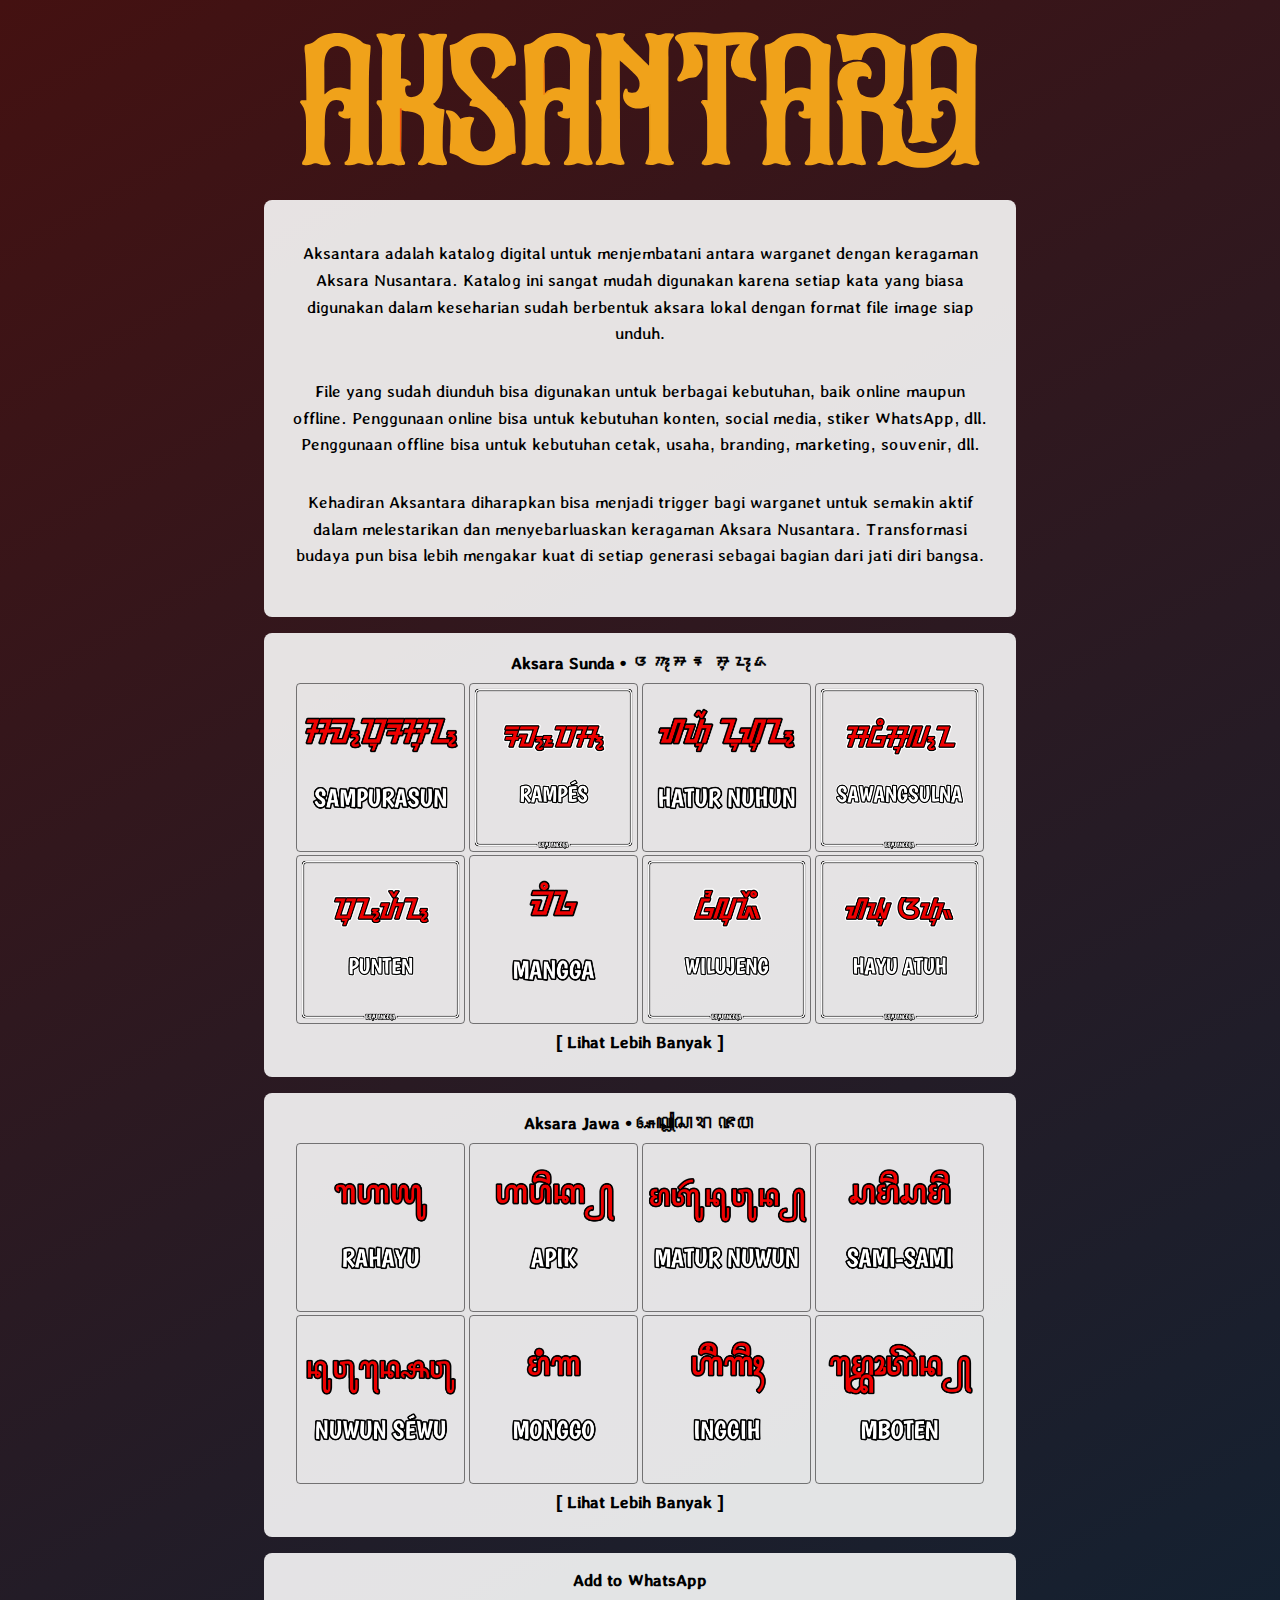
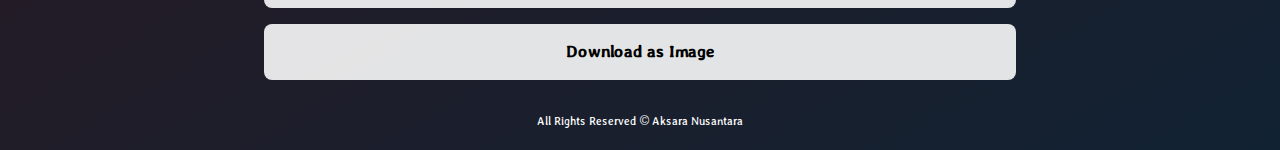
<file: index.html>
<!DOCTYPE html>
<html lang="en">

<head>

<meta charset="utf-8">
<meta name="view-transition" content="same-origin">
<meta name="viewport" content="width=device-width, initial-scale=1.0">

<title>Aksara Nusantara</title>
<meta name="keywords" content="Aksara Nusantara">
<meta name="description" content="
Aksara Nusantara
">

<meta name="twitter:card" content="summary">
<meta name="twitter:title" content="Aksara Nusantara">
<meta name="twitter:image" content="/favicon.png">
<meta name="twitter:description" content="
Aksara Nusantara
">

<meta property="og:type" content="website">
<meta property="og:title" content="Aksara Nusantara">
<meta property="og:url" content="/">
<meta property="og:image" content="/favicon.png">
<meta property="og:description" content="
Aksara Nusantara
">

<meta name="theme-color" content="#000">
<meta name="msapplication-TileColor" content="#fff">
<meta name="mobile-web-app-capable" content="yes">
<meta name="apple-mobile-web-app-capable" content="yes">
<meta name="application-name" content="Aksara Nusantara">
<meta name="apple-mobile-web-app-title" content="Aksara Nusantara">
<meta name="msapplication-starturl" content="/">
<meta name="image" content="/favicon.png">

<link rel="canonical" href="/">
<link rel="manifest" href="/manifest.json">
<link rel="icon" type="image/png" href="/favicon.png">
<link rel="icon" type="image/svg+xml" href="/favicon.png">
<link rel="apple-touch-icon" href="/favicon.png">
<link rel="mask-icon" color="#000" href="/favicon.png">
<link rel="stylesheet" type="text/css" media="all" href="/style.css">

</head>

<body>

<header id="header">

<a href="#main" hidden>Skip to Content</a>
<br>
<a href="/"><img class="cozy" alt="Aksara Nusantara" src="/aksantara.svg"></a>

</header>

<main id="main">

<section class="box center">
<h2 class="center" hidden>Aksara Nusantara</h2>
<h3 class="center" hidden>Aksara Nusantara</h3>
<br>
<p>
Aksantara adalah katalog digital untuk menjembatani antara warganet dengan keragaman Aksara Nusantara. Katalog ini sangat mudah digunakan karena setiap kata yang biasa digunakan dalam keseharian sudah berbentuk aksara lokal dengan format file image siap unduh.
</p>
<br>
<p>
File yang sudah diunduh bisa digunakan untuk berbagai kebutuhan, baik online maupun offline. Penggunaan online bisa untuk kebutuhan konten, social media, stiker WhatsApp, dll. Penggunaan offline bisa untuk kebutuhan cetak, usaha, branding, marketing, souvenir, dll.
</p>
<br>
<p>
Kehadiran Aksantara diharapkan bisa menjadi trigger bagi warganet untuk semakin aktif dalam melestarikan dan menyebarluaskan keragaman Aksara Nusantara. Transformasi budaya pun bisa lebih mengakar kuat di setiap generasi sebagai bagian dari jati diri bangsa.
</p>
<br>
</section>

<section class="box">
<h3 class="center"><a href="/sunda/">Aksara Sunda • ᮃᮊ᮪ᮞᮛ ᮞᮥᮔ᮪ᮓ</a></h3>
<div class="gallery">
<img class="tiny" tabindex="0"
alt="sampurasun" src="/sunda/sampurasun.png">
<img class="tiny" tabindex="0"
alt="rampes" src="/sunda/rampes.png">
<img class="tiny" tabindex="0"
alt="hatur nuhun" src="/sunda/hatur-nuhun.png">
<img class="tiny" tabindex="0"
alt="sawangsulna" src="/sunda/sawangsulna.png">
<img class="tiny" tabindex="0"
alt="punten" src="/sunda/punten.png">
<img class="tiny" tabindex="0"
alt="mangga" src="/sunda/mangga.png">
<img class="tiny" tabindex="0"
alt="wilujeng" src="/sunda/wilujeng.png">
<img class="tiny" tabindex="0"
alt="hayu atuh" src="/sunda/hayu-atuh.png">
<h3 class="center"><a href="/sunda/">[ Lihat Lebih Banyak ]</a></h3>
</div>
</section>

<section class="box">
<h3 class="center"><a href="/jawa/">Aksara Jawa • ꦄꦏ꧀ꦱꦫ ꦗꦮ</a></h3> 
<div class="gallery">
<img class="tiny" tabindex="0"
alt="rahayu" src="/jawa/rahayu.png">
<img class="tiny" tabindex="0"
alt="apik" src="/jawa/apik.png">
<img class="tiny" tabindex="0"
alt="matur nuwun" src="/jawa/matur-nuwun.png">
<img class="tiny" tabindex="0"
alt="sami-sami" src="/jawa/sami-sami.png">
<img class="tiny" tabindex="0"
alt="nuwun sewu" src="/jawa/nuwun-sewu.png">
<img class="tiny" tabindex="0"
alt="monggo" src="/jawa/monggo.png">
<img class="tiny" tabindex="0"
alt="inggih" src="/jawa/inggih.png">
<img class="tiny" tabindex="0"
alt="mboten" src="/jawa/mboten.png">
<h3 class="center"><a href="/jawa/">[ Lihat Lebih Banyak ]</a></h3> 
</div>
</section>

<div class="box">
<h1 class="center">
<a href="https://whatsapp.com/channel/0029VanX6wTBPzjZQzUQG92l">Add to WhatsApp</a>
</h1>
</div>
<div class="box">
<h1 class="center">
<a href="https://github.com/BayuAngora/aksantara/archive/refs/heads/main.zip">Download as Image</a>
</h1>
</div>

</main>

<footer id="footer">

<div class="copyright">
All Rights Reserved © Aksara Nusantara
</div>

</footer>

</body>

</html>
</file>
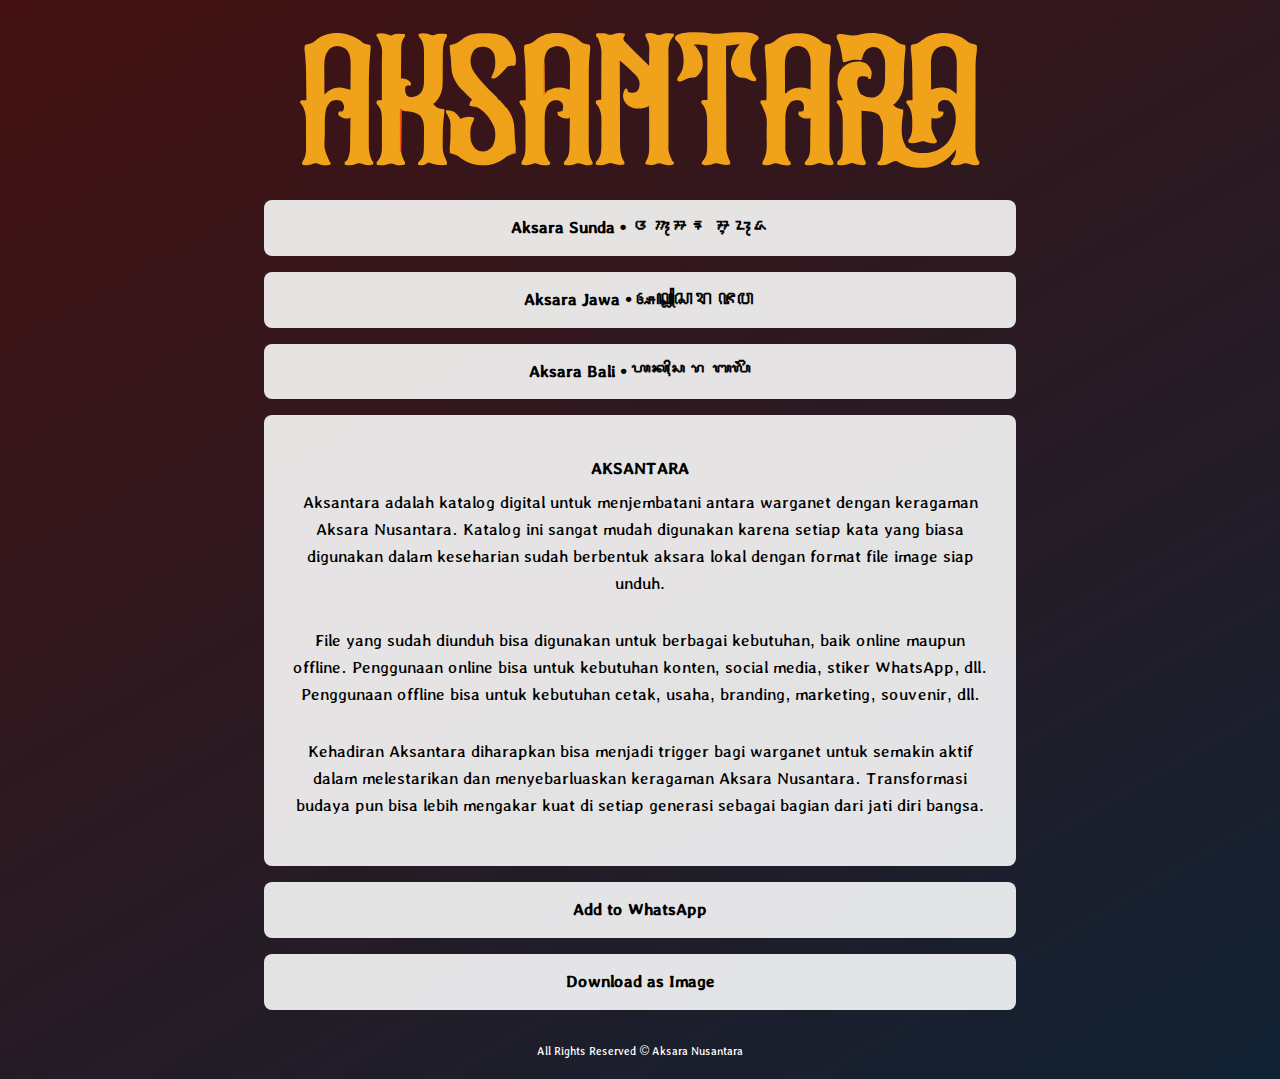
<file: about/index.html>
<!DOCTYPE html>
<html lang="en">

<head>

<meta charset="utf-8">
<meta name="view-transition" content="same-origin">
<meta name="viewport" content="width=device-width, initial-scale=1.0">

<title>Aksara Nusantara</title>
<meta name="keywords" content="Aksara Nusantara">
<meta name="description" content="
Aksara Nusantara
">

<meta name="twitter:card" content="summary">
<meta name="twitter:title" content="Aksara Nusantara">
<meta name="twitter:image" content="/favicon.png">
<meta name="twitter:description" content="
Aksara Nusantara
">

<meta property="og:type" content="website">
<meta property="og:title" content="Aksara Nusantara">
<meta property="og:url" content="/">
<meta property="og:image" content="/favicon.png">
<meta property="og:description" content="
Aksara Nusantara
">

<meta name="theme-color" content="#000">
<meta name="msapplication-TileColor" content="#fff">
<meta name="mobile-web-app-capable" content="yes">
<meta name="apple-mobile-web-app-capable" content="yes">
<meta name="application-name" content="Aksara Nusantara">
<meta name="apple-mobile-web-app-title" content="Aksara Nusantara">
<meta name="msapplication-starturl" content="/">
<meta name="image" content="/favicon.png">

<link rel="canonical" href="/">
<link rel="manifest" href="/manifest.json">
<link rel="icon" type="image/png" href="/favicon.png">
<link rel="icon" type="image/svg+xml" href="/favicon.png">
<link rel="apple-touch-icon" href="/favicon.png">
<link rel="mask-icon" color="#000" href="/favicon.png">
<link rel="stylesheet" type="text/css" media="all" href="/style.css">

</head>

<body>

<header id="header">

<a href="#main" hidden>Skip to Content</a>
<br>
<a href="/"><img class="cozy" alt="Aksara Nusantara" src="/aksantara.svg"></a>

</header>

<main id="main">

<div class="box center">
<h1>
<a href="/sunda/">Aksara Sunda • ᮃᮊ᮪ᮞᮛ ᮞᮥᮔ᮪ᮓ</a>
</h1>
</div>
<div class="box center">
<h1>
<a href="/jawa/">Aksara Jawa • ꦄꦏ꧀ꦱꦫ ꦗꦮ</a>
</h1>
</div>
<div class="box center">
<h1>
<a href="/bali/">Aksara Bali • ᬳᬓ᭄ᬲᬭ ​ᬩᬮᬶ</a>
</h1>
</div>

<section class="box center">
<br>
<h3>
AKSANTARA
</h3>
<p>
Aksantara adalah katalog digital untuk menjembatani antara warganet dengan keragaman Aksara Nusantara. Katalog ini sangat mudah digunakan karena setiap kata yang biasa digunakan dalam keseharian sudah berbentuk aksara lokal dengan format file image siap unduh.
</p>
<br>
<p>
File yang sudah diunduh bisa digunakan untuk berbagai kebutuhan, baik online maupun offline. Penggunaan online bisa untuk kebutuhan konten, social media, stiker WhatsApp, dll. Penggunaan offline bisa untuk kebutuhan cetak, usaha, branding, marketing, souvenir, dll.
</p>
<br>
<p>
Kehadiran Aksantara diharapkan bisa menjadi trigger bagi warganet untuk semakin aktif dalam melestarikan dan menyebarluaskan keragaman Aksara Nusantara. Transformasi budaya pun bisa lebih mengakar kuat di setiap generasi sebagai bagian dari jati diri bangsa.
</p>
<br>
</section>

<div class="box center">
<h1>
<a href="https://whatsapp.com/channel/0029VanX6wTBPzjZQzUQG92l">Add to WhatsApp</a>
</h1>
</div>
<div class="box center">
<h1>
<a href="https://github.com/BayuAngora/aksantara/archive/refs/heads/main.zip">Download as Image</a>
</h1>
</div>

</main>

<footer id="footer">

<div class="copyright center">
All Rights Reserved © Aksara Nusantara
</div>

</footer>

</body>

</html>
</file>
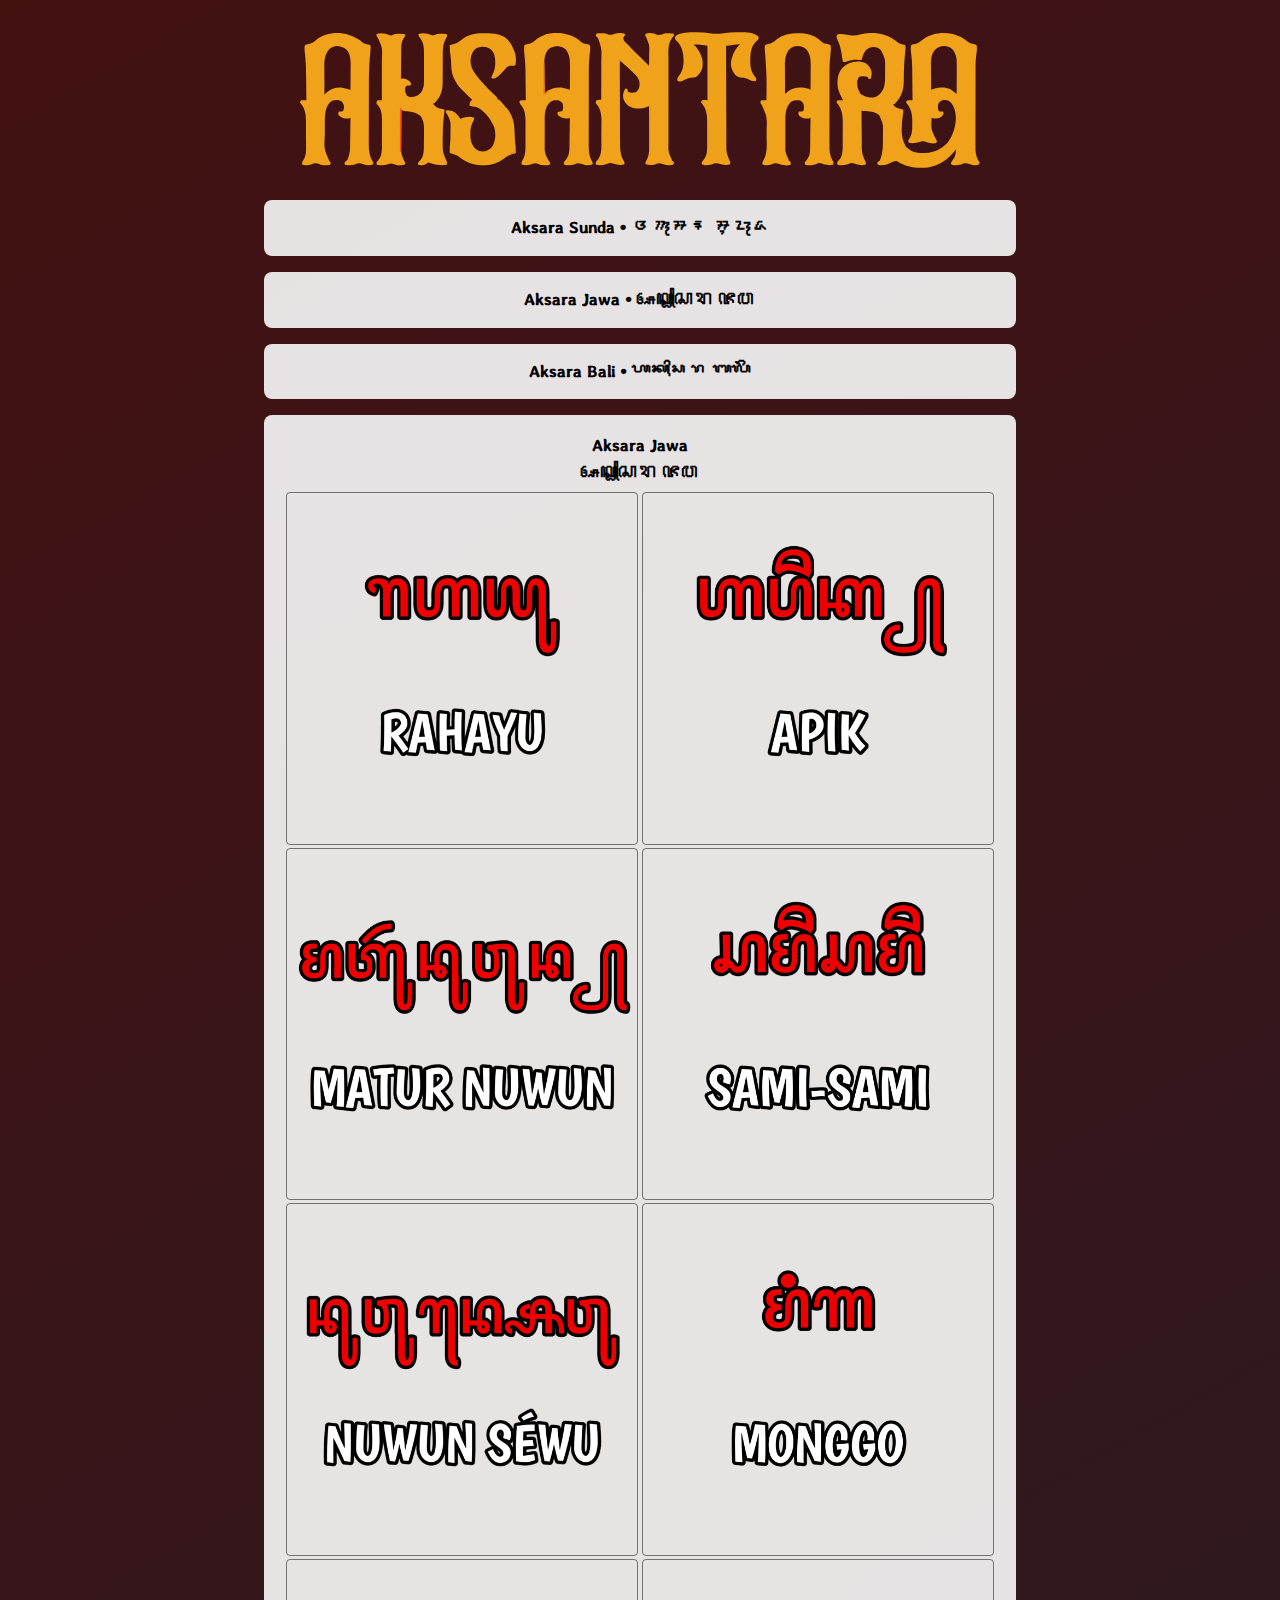
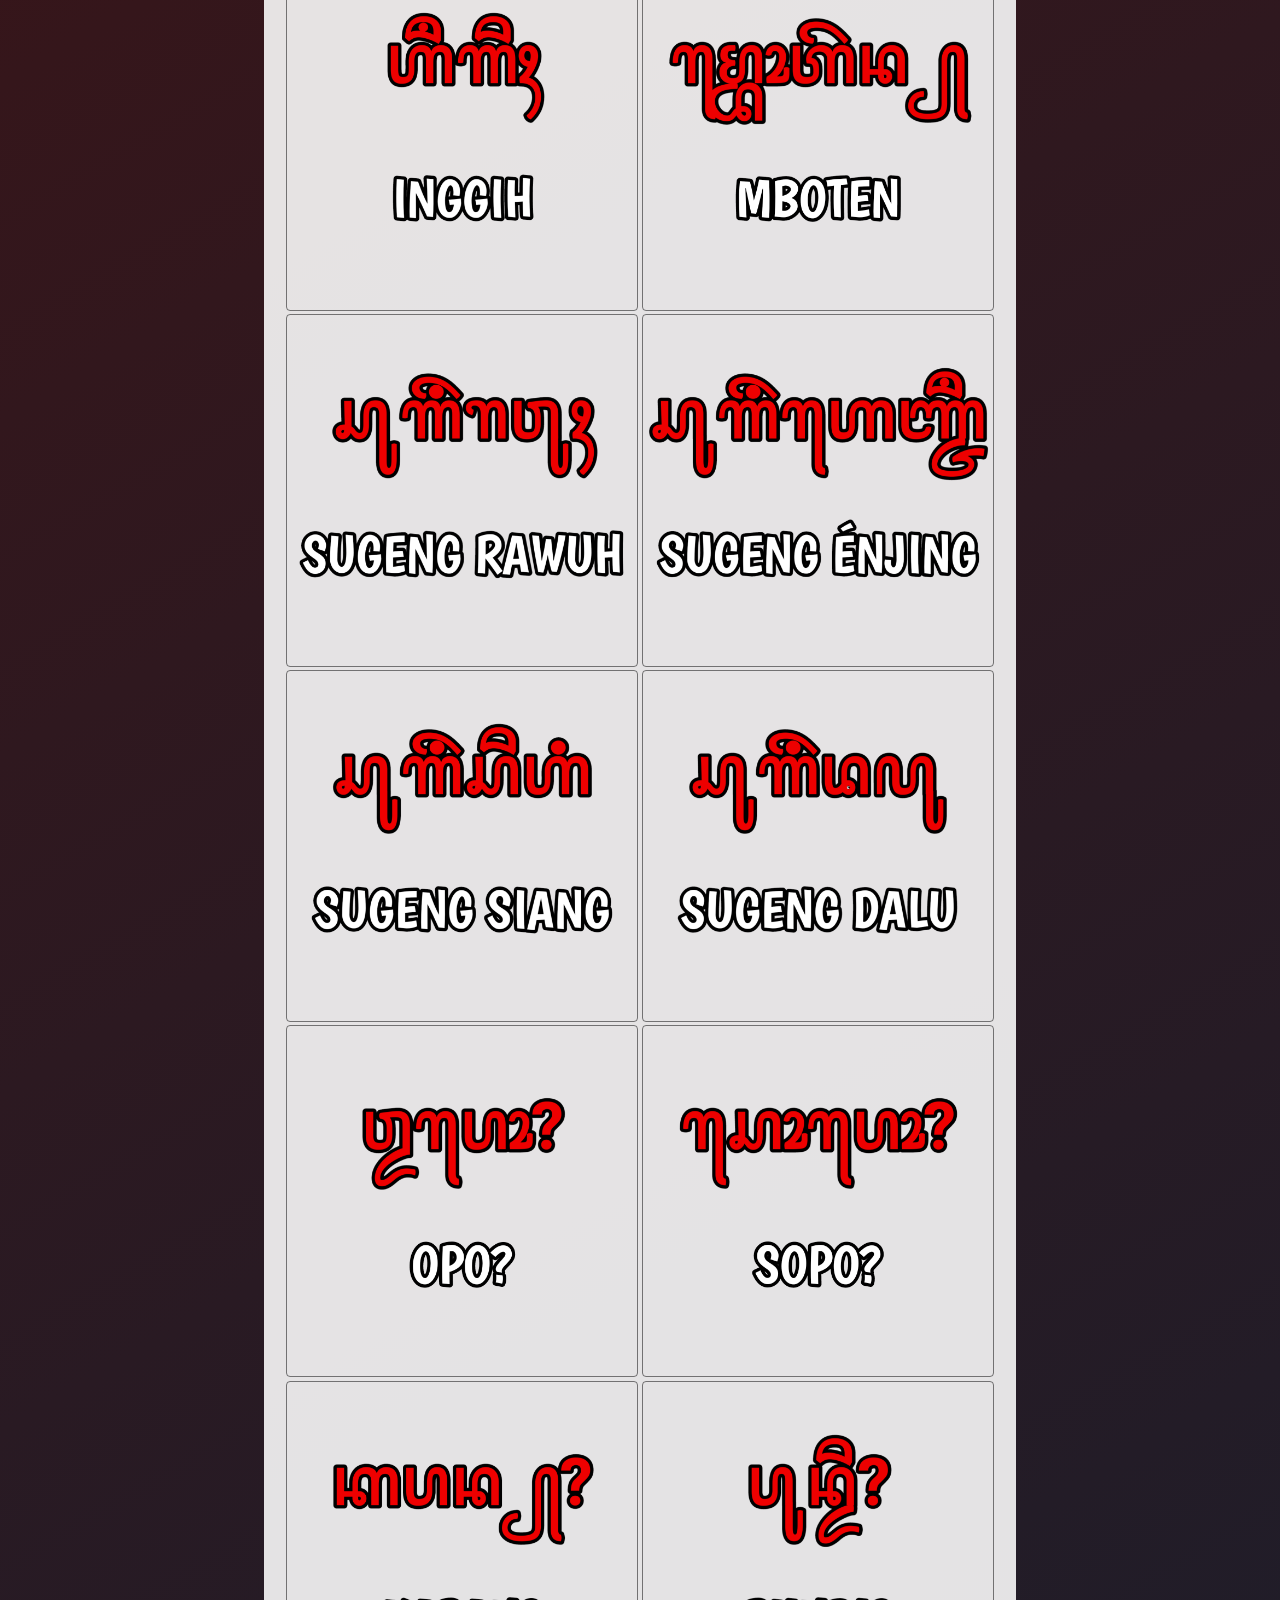
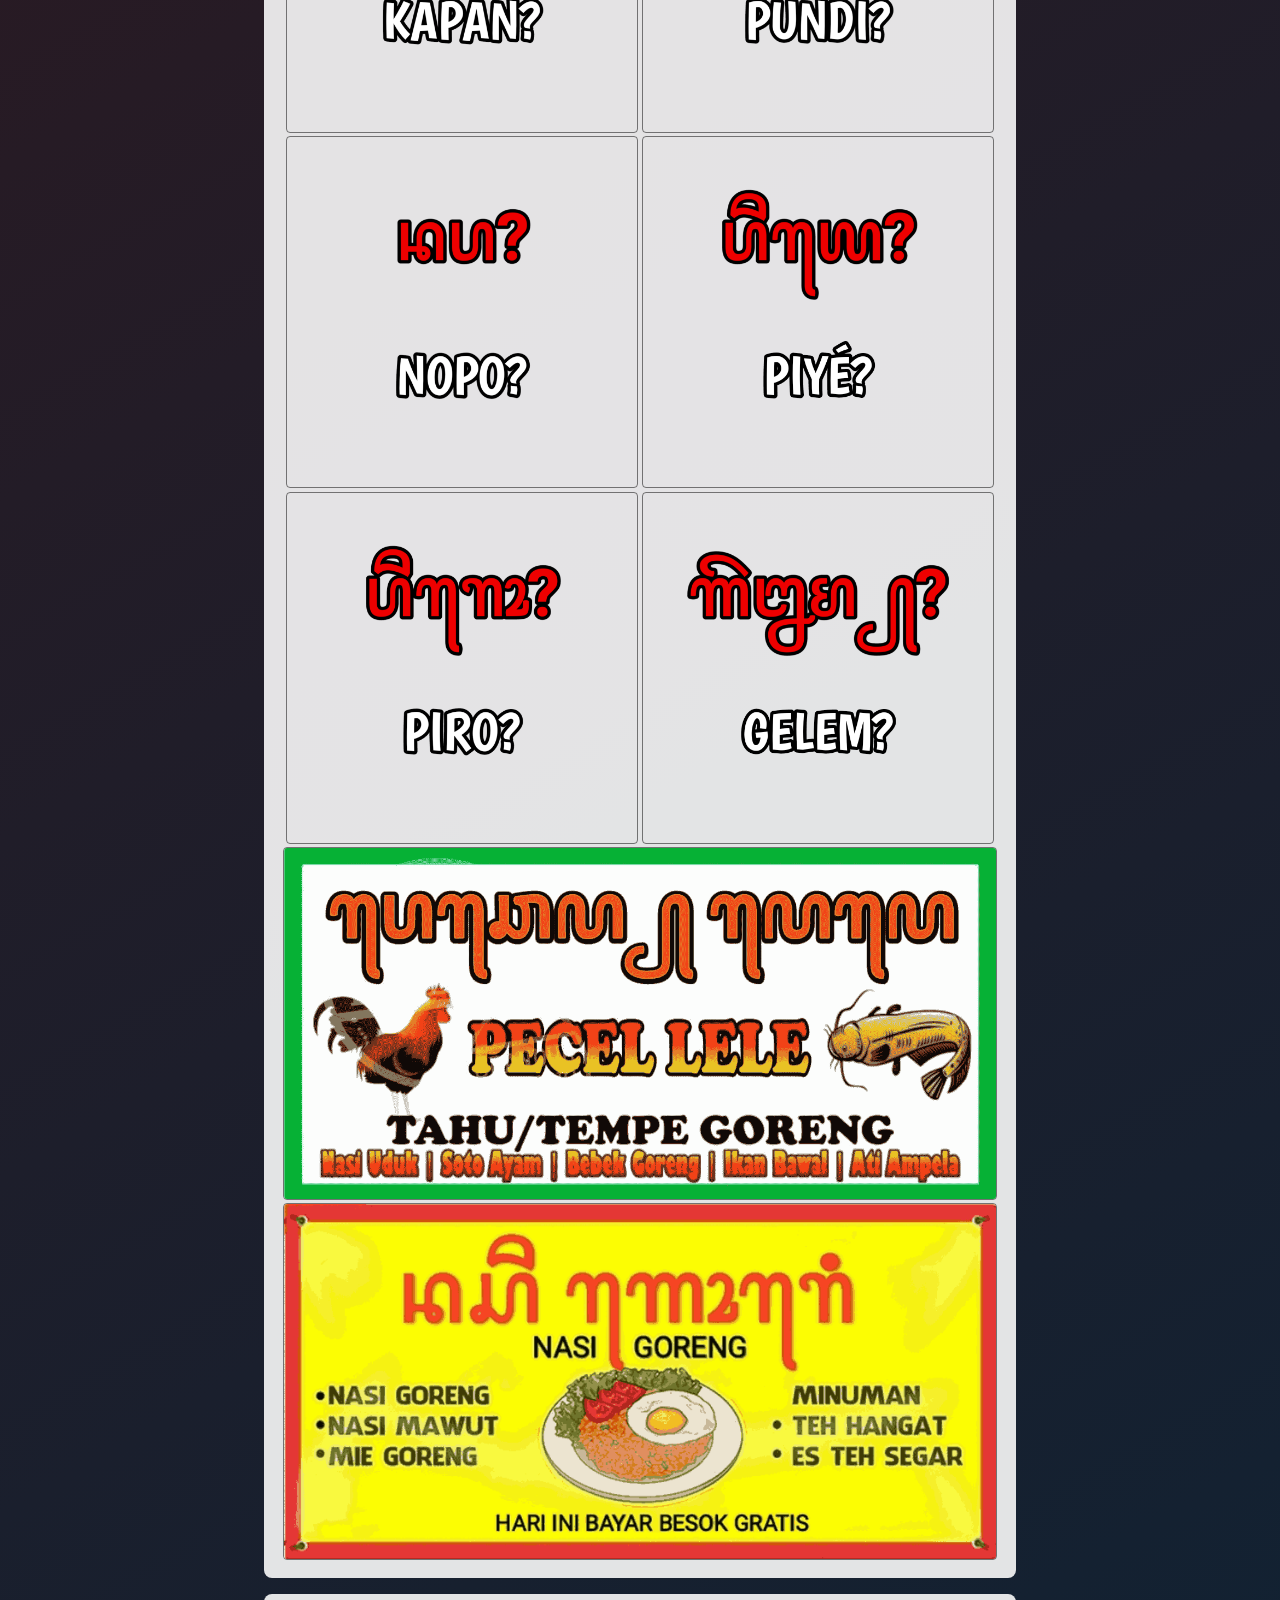
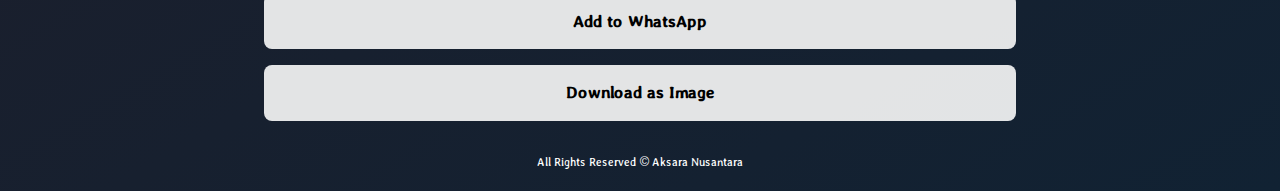
<file: jawa/index.html>
<!DOCTYPE html>
<html lang="en">

<head>

<meta charset="utf-8">
<meta name="view-transition" content="same-origin">
<meta name="viewport" content="width=device-width, initial-scale=1.0">

<title>Aksara Nusantara</title>
<meta name="keywords" content="Aksara Nusantara">
<meta name="description" content="
Aksara Nusantara
">

<meta name="twitter:card" content="summary">
<meta name="twitter:title" content="Aksara Nusantara">
<meta name="twitter:image" content="/favicon.png">
<meta name="twitter:description" content="
Aksara Nusantara
">

<meta property="og:type" content="website">
<meta property="og:title" content="Aksara Nusantara">
<meta property="og:url" content="/">
<meta property="og:image" content="/favicon.png">
<meta property="og:description" content="
Aksara Nusantara
">

<meta name="theme-color" content="#000">
<meta name="msapplication-TileColor" content="#fff">
<meta name="mobile-web-app-capable" content="yes">
<meta name="apple-mobile-web-app-capable" content="yes">
<meta name="application-name" content="Aksara Nusantara">
<meta name="apple-mobile-web-app-title" content="Aksara Nusantara">
<meta name="msapplication-starturl" content="/">
<meta name="image" content="/favicon.png">

<link rel="canonical" href="/">
<link rel="manifest" href="/manifest.json">
<link rel="icon" type="image/png" href="/favicon.png">
<link rel="icon" type="image/svg+xml" href="/favicon.png">
<link rel="apple-touch-icon" href="/favicon.png">
<link rel="mask-icon" color="#000" href="/favicon.png">
<link rel="stylesheet" type="text/css" media="all" href="/style.css">

</head>

<body>

<header id="header">

<a href="#main" hidden>Skip to Content</a>
<br>
<a href="/"><img class="cozy" alt="Aksara Nusantara" src="/aksantara.svg"></a>

</header>

<main id="main">

<div class="box center">
<h1>
<a href="/sunda/">Aksara Sunda • ᮃᮊ᮪ᮞᮛ ᮞᮥᮔ᮪ᮓ</a>
</h1>
</div>
<div class="box center">
<h1>
<a href="/jawa/">Aksara Jawa • ꦄꦏ꧀ꦱꦫ ꦗꦮ</a>
</h1>
</div>
<div class="box center">
<h1>
<a href="/bali/">Aksara Bali • ᬳᬓ᭄ᬲᬭ ​ᬩᬮᬶ</a>
</h1>
</div>

<section class="box center">
<h3>
Aksara Jawa
<br>
ꦄꦏ꧀ꦱꦫ ꦗꦮ
</h3>
<div class="gallery">
<img class="half" tabindex="0"
alt="rahayu" src="/jawa/rahayu.png">
<img class="half" tabindex="0"
alt="apik" src="/jawa/apik.png">
<img class="half" tabindex="0"
alt="matur nuwun" src="/jawa/matur-nuwun.png">
<img class="half" tabindex="0"
alt="sami-sami" src="/jawa/sami-sami.png">
<img class="half" tabindex="0"
alt="nuwun sewu" src="/jawa/nuwun-sewu.png">
<img class="half" tabindex="0"
alt="monggo" src="/jawa/monggo.png">
<img class="half" tabindex="0"
alt="inggih" src="/jawa/inggih.png">
<img class="half" tabindex="0"
alt="mboten" src="/jawa/mboten.png">
<img class="half" tabindex="0"
alt="sugeng rawuh" src="/jawa/sugeng-rawuh.png">
<img class="half" tabindex="0"
alt="sugeng enjing" src="/jawa/sugeng-enjing.png">
<img class="half" tabindex="0"
alt="sugeng siang" src="/jawa/sugeng-siang.png">
<img class="half" tabindex="0"
alt="sugeng dalu" src="/jawa/sugeng-dalu.png">
<img class="half" tabindex="0"
alt="opo" src="/jawa/opo.png">
<img class="half" tabindex="0"
alt="sopo" src="/jawa/sopo.png">
<img class="half" tabindex="0"
alt="kapan" src="/jawa/kapan.png">
<img class="half" tabindex="0"
alt="pundi" src="/jawa/pundi.png">
<img class="half" tabindex="0"
alt="nopo" src="/jawa/nopo.png">
<img class="half" tabindex="0"
alt="piye" src="/jawa/piye.png">
<img class="half" tabindex="0"
alt="piro" src="/jawa/piro.png">
<img class="half" tabindex="0"
alt="gelem" src="/jawa/gelem.png">
<img class="big" tabindex="0"
alt="pecel lele" src="/jawa/pecel-lele.png">
<img class="big" tabindex="0"
alt="nasi goreng" src="/jawa/nasi-goreng.png">
</div>
</section>

<div class="box center">
<h1>
<a href="https://whatsapp.com/channel/0029VanX6wTBPzjZQzUQG92l">Add to WhatsApp</a>
</h1>
</div>
<div class="box center">
<h1>
<a href="https://github.com/BayuAngora/aksantara/archive/refs/heads/main.zip">Download as Image</a>
</h1>
</div>

</main>

<footer id="footer">

<div class="copyright center">
All Rights Reserved © Aksara Nusantara
</div>

</footer>

</body>

</html>
</file>
<file: style.css>
html {
scroll-behavior: smooth;
text-rendering: optimizeSpeed;
-webkit-tap-highlight-color: transparent;
}
body {
display: flex;
flex-direction: column;
justify-content: center;
max-width: 50rem;
line-height: 1.4;
margin: auto;
background: linear-gradient(150deg,#411,#123);
background-color: #000;
}
* {
color: #000;
user-select: none;
text-decoration: none;
outline: 1px solid transparent;
font-family: "font", sans-serif;
transition: 1s, fill .25s;
}
::selection {
color: #e00;
background: transparent;
text-shadow: .4px .4px .2px #222;
}
h1, h2, h3, h4, h5, h6, p, b {
animation: fadeIn 1s;
}
h1 {
margin: -.5rem auto -.25rem;
font-size: 1.5rem;
}
h2 {
margin: 0 0 .25rem;
font-size: 1.5rem;
}
h3, h4, h5, h6, p, a {
margin: 0 0 .5rem;
font-size: 1.2rem;
}
hr {
margin: 1rem auto;
border: .05rem solid #000;
}
img {
width: 100%;
margin: .25rem auto;
border-radius: .25rem;
animation: fadeIn 1s;
}
main {
padding: 1rem 1.5rem;
animation: fadeUp 1s;
}
header, footer, .center {
text-align: center;
}
.justify {
margin: .5rem auto;
text-align: justify;
}
.gallery {
margin: 0 -.75rem -.25rem;
text-align: center;
}
.gallery img {
margin: -.1rem auto;
border: .1rem solid rgba(0,0,0,.5);
}
.gallery img:focus {
width: 98%;
}
.big { width: 98%; }
.cozy { width: 85%; }
.half { width: 48.25%; }
.small { width: 32%; }
.tiny { width: 23%; }
.icon {
width: 3rem;
fill: #fff;
}
.content p, .content a {
text-shadow: .4px .4px .2px #222;
}
.box {
margin: 0 0 1rem;
padding: 1rem 1.5rem;
background: rgba(250,250,250,.9);
border: .1rem solid rgba(250,250,250,0);
border-radius: .5rem;
box-sizing: border-box;
}
.copyright, .copyright a {
max-height: 100%;
margin: 0 auto 1.25rem;
color: #fff;
font-size: .8rem;
}
* a:hover, a *:hover,
.mode * a:hover, .mode a *:hover,
.copyright:hover, .copyright a:hover,
.mode .copyright:hover, .mode .copyright a:hover
{
fill: #e00;
color: #e00;
text-shadow: .4px .4px .2px #222;
}
@font-face {
font-display: swap;
font-family: "font";
src: url("/font.woff2");
}
@keyframes fadeIn {
from { opacity: 0; }
to { opacity: 1; }
}
@keyframes fadeUp {
from { opacity: 0; transform: translate3d(0,.5rem,0); }
to { opacity: 1; transform: translate3d(0,0,0); }
}
</file>
